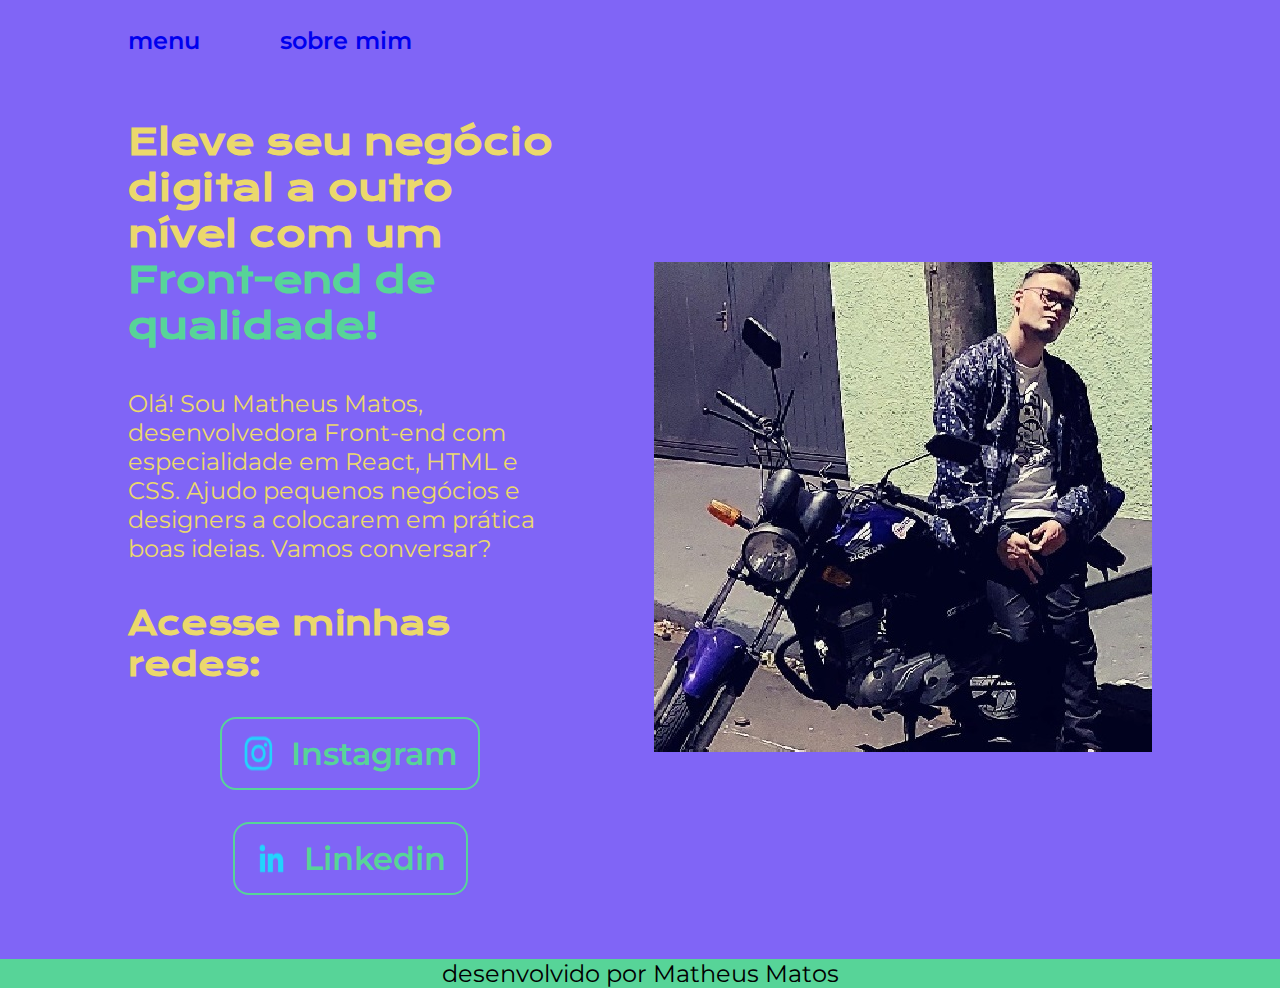
<file: index.html>
<!DOCTYPE html>
<html lang="pt-br">
<head>
    <meta charset="UTF-8">
    <meta http-equiv="X-UA-Compatible" content="IE=edge">
    <meta name="viewport" content="width=device-width, initial-scale=1.0">
    <title>Portifolio</title>
    <link rel="stylesheet" href="./styles/style.css">
</head>
<body>
    <header class="cabecalho"> 
        <nav class="cabecalho__menu">
            <a class="cabecalho__menu_links" href="index.html"> menu </a>
            <a class="cabecalho__menu_links" href="about.html"> sobre mim </a>
        </nav>
    </header>
    <main class="estilo"> 
        <section class="estilo__texto">
            <h1 class="estilo__texto__fonte" >Eleve seu negócio digital a outro nível com um 
            <strong class="titulo-destaque">Front-end de qualidade!</strong></h1>
            
            <P class="estilo__texto__fonteTexto"> Olá! Sou Matheus Matos, desenvolvedora Front-end com 
                especialidade em React, HTML e CSS. 
                Ajudo pequenos negócios e designers a colocarem em 
                prática boas 
                ideias. Vamos conversar?</P>

            <div class="estilo__link">
                <h2 class="estilo__subtitulo">Acesse minhas redes:</h2>
                <a class="estilo__link__botao" href="https://instagram.com/theus_mtos/">
                    <img class="estilo__imagem" src="./assets/instagram.png" alt="logo instagram"> Instagram
                </a>
                <a class="estilo__link__botao" href="https://www.linkedin.com/in/matheus-matos"> 
                    <img class="estilo__imagem" src="./assets/linkedin.png" alt="logo linkedin"> Linkedin
                </a>
            </div>
        </section>

        <img class="estilo__imagem" src="./assets/minha foto2.jpg" alt="foto programador">
        
        

    </main>
    <footer class="rodape"> 
        <p>desenvolvido por Matheus Matos </p>
    </footer>
</body>
</html>
</file>
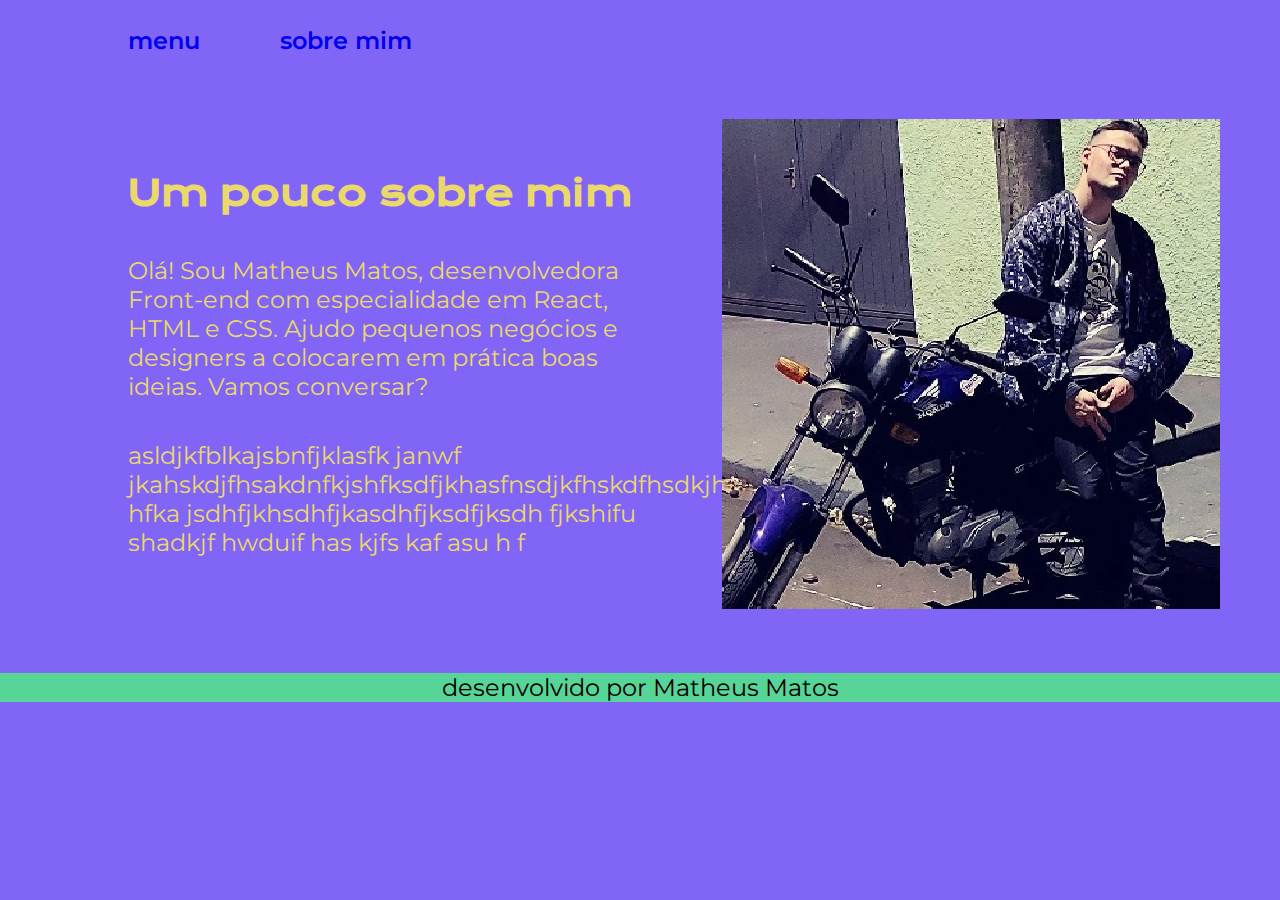
<file: about.html>
<!DOCTYPE html>
<html lang="pt-br">
<head>
    <meta charset="UTF-8">
    <meta http-equiv="X-UA-Compatible" content="IE=edge">
    <meta name="viewport" content="width=device-width, initial-scale=1.0">
    <title>Sobre mim</title>
    <link rel="stylesheet" href="./styles/style.css">
</head>
<body>

    <header class="cabecalho"> 
        <nav class="cabecalho__menu">
            <a class="cabecalho__menu_links" href="index.html"> menu </a>
            <a class="cabecalho__menu_links" href="about.html"> sobre mim </a>
        </nav>
    </header>

    <main class="estilo"> 
        <section class="estilo__texto">
            <h1 class="estilo__texto__fonte" > Um pouco sobre mim</h1>
            
            <p class="estilo__texto__fonteTexto">Olá! Sou Matheus Matos,
                 desenvolvedora Front-end com 
                especialidade em React, HTML e CSS. 
                Ajudo pequenos negócios e designers a colocarem em 
                prática boas 
                ideias. Vamos conversar?
            </p>

            <p class="estilo__texto__fonteTexto">asldjkfblkajsbnfjklasfk
                janwf
                jkahskdjfhsakdnfkjshfksdfjkhasfnsdjkfhskdfhsdkjhfsdhfjask
                hfka
                jsdhfjkhsdhfjkasdhfjksdfjksdh fjkshifu shadkjf hwduif has
                kjfs
                kaf asu h f
            </p>

        </section>

        <img class="estilo__foto" src="./assets/minha foto2.jpg" alt="foto programador">
        
        

    </main>
    <footer class="rodape"> 
        <p>desenvolvido por Matheus Matos </p>

    </footer>
</body>
</html>
</file>
<file: styles/style.css>
@import url('https://fonts.googleapis.com/css2?family=Krona+One&display=swap');
@import url('https://fonts.googleapis.com/css2?family=Krona+One&family=Montserrat&display=swap');
@import url('https://fonts.googleapis.com/css2?family=Krona+One&family=Montserrat:wght@400;600&display=swap');
* { 
    margin: 0;
    padding: 0;
}

:root{
    --cor-primaria: #8065F6;
    --cor-segundaria: #EBD86C;
    --cor-terciaria: #57D498;

    --fonte-primaria:'Krona One', sans-serif;
    --fonte-segundaria:'Montserrat', sans-serif;
}

body{
    box-sizing:content-box;
    background-color:var(--cor-primaria);
    color: #EBD86C
}
.titulo-destaque{
    color: var(--cor-terciaria);
   }

.estilo{
    padding: 5% 10%;
    display:flex;
    justify-content:space-between;
    align-items: center;
    gap: 82px;
    
    
}

.estilo__texto{
    width: 50%;
    display: flex;
    flex-direction: column;
    gap: 40px;
}

.estilo__texto__fonte{
    font-size: 2.25rem;
    font-family:var(--fonte-primaria)
}

.estilo__texto__fonteTexto{
    font-size: 1.5rem;
    font-family:var(--fonte-segundaria)
}

.estilo__link{
display:flex;
justify-content:space-between;
flex-direction: column;
align-items: center;
gap: 32px;
}

.estilo__link__botao{
    border: 2px solid var(--cor-terciaria);
    width: 1,8rem;
    text-align: center;
    border-radius: 16px;
    font-size: 2rem;
    padding: 15px 20px;
    text-decoration: none;
    color:var(--cor-terciaria);
    font-family: var(--fonte-segundaria);
    font-weight: 600;
    display: flex;
    justify-content: center;
    gap: 16px;
}
.estilo__link__botao:hover{
    background-color: black;
}


.estilo__subtitulo{
    font-family: var(--fonte-primaria);
    font-weight:400px;
    font-size: 2rem;
}

.rodape {
    background-color: var(--cor-terciaria);
    padding: 1,5rem;
    text-align: center;
    font-family: var(--fonte-segundaria);
    font-size: 1.5rem;
    color: #000;
    font-weight: 400;
    /* position:absolute; */
    bottom:0;
    left:0;
    right:0;
}

.cabecalho{
    padding: 2% 0% 0% 10%;
    font-size: 1.5rem;
    

}

.cabecalho__menu{
    display: flex;
    gap: 80px
}

.cabecalho__menu_links{
    font-weight: 600;
    font-family:var(--fonte-segundaria);
    text-decoration:none;
    
}

.estilo__imagem{
    width:50%;
}

.estilo__foto{
  width: 35rem;
}

@media( max-width: 1000px){
    .estilo{
        flex-direction: column-reverse;
        padding: 5%;
    }

    .cabecalho{
        padding: 10%;

    }
    .cabecalho__menu{
        justify-content: center;

    }
    .estilo__texto{
        width: auto;
    }
}
</file>
